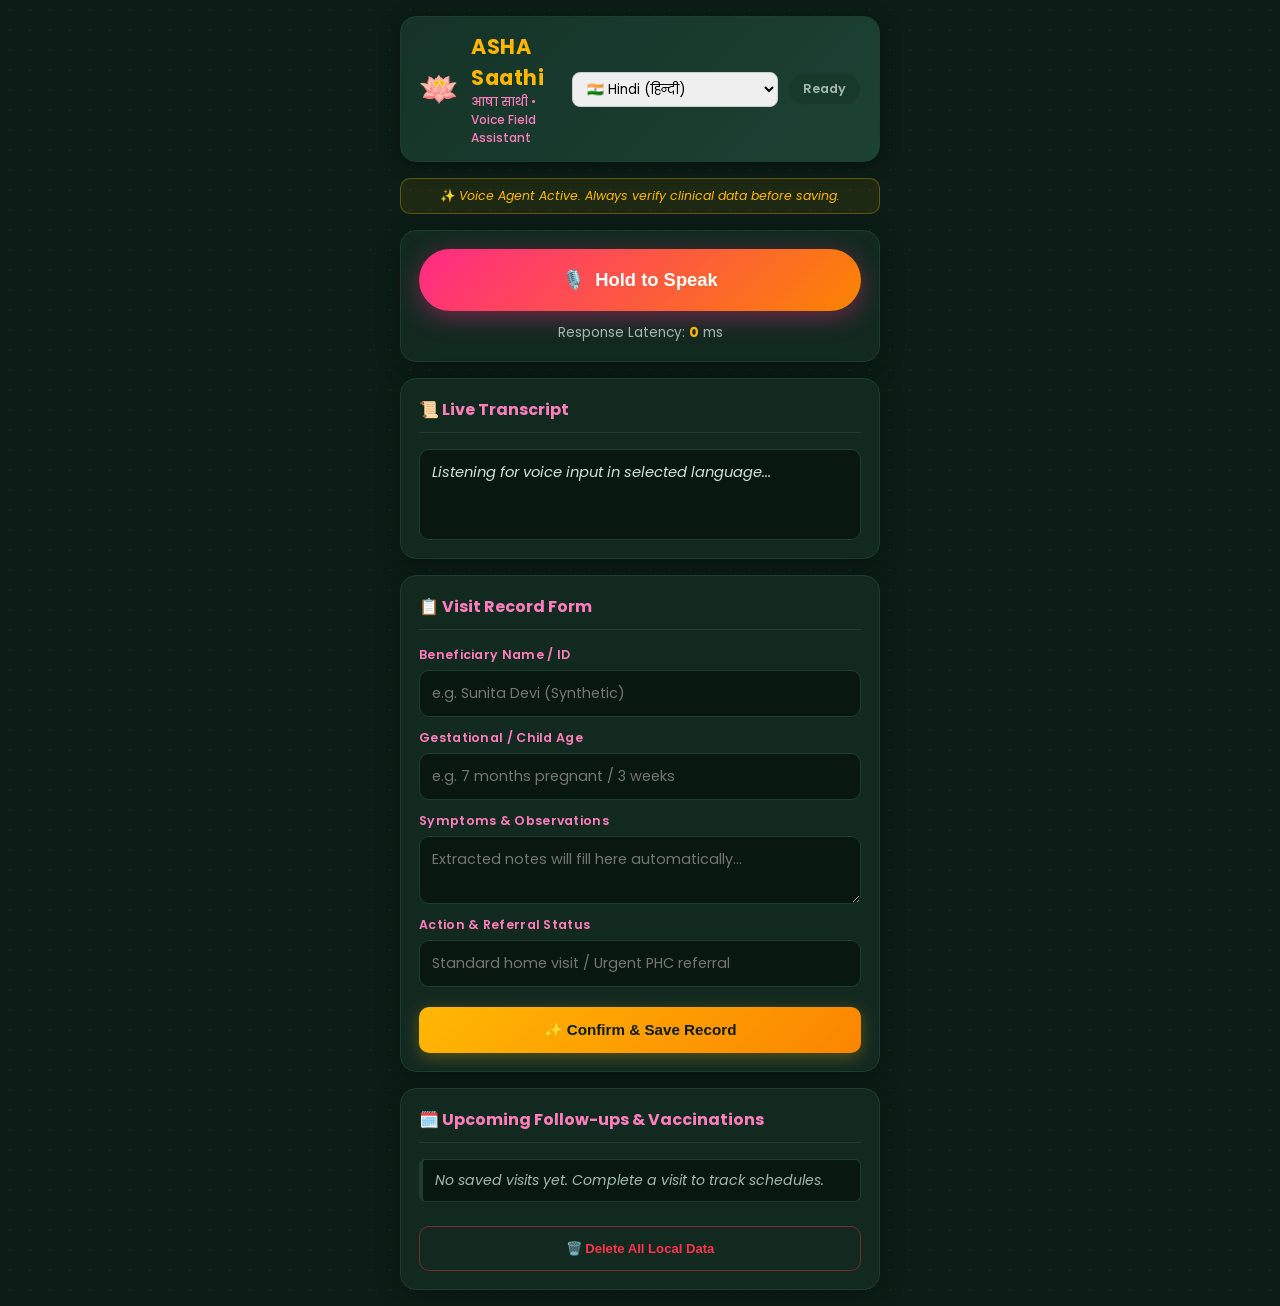
<file: app/index.html>
<!DOCTYPE html>
<html lang="en">
<head>
  <meta charset="UTF-8" />
  <meta name="viewport" content="width=device-width, initial-scale=1.0"/>
  <title>ASHA Saathi - आषा साथी</title>
  <link rel="stylesheet" href="styles.css" />
  <!-- Google Fonts for warm, elegant typography -->
  <link href="https://fonts.googleapis.com/css2?family=Poppins:wght@400;500;600;700&display=swap" rel="stylesheet">
</head>
<body>
  <div class="app-container">
    <!-- Traditional Header with Decorative Motif & Language Selector -->
    <header class="app-header">
      <div class="brand-title">
        <span class="lotus-icon">🪷</span>
        <div>
          <h1>ASHA Saathi</h1>
          <p class="subtitle">आषा साथी • Voice Field Assistant</p>
        </div>
      </div>
      <div class="header-controls" style="display: flex; gap: 10px; align-items: center;">
        <select id="language-select" class="lang-dropdown" style="padding: 6px 10px; border-radius: 8px; border: 1px solid #ccc; font-family: 'Poppins', sans-serif;">
          <option value="hi-IN">🇮🇳 Hindi (हिन्दी)</option>
          <option value="en-IN">🇬🇧 English</option>
          <option value="ta-IN">🇮🇳 Tamil (தமிழ்)</option>
          <option value="te-IN">🇮🇳 Telugu (తెలుగు)</option>
          <option value="bn-IN">🇮🇳 Bengali (বাংলা)</option>
          <option value="mr-IN">🇮🇳 Marathi (मराठी)</option>
          <option value="gu-IN">🇮🇳 Gujarati (ગુજરાતી)</option>
          <option value="kn-IN">🇮🇳 Kannada (ಕನ್ನಡ)</option>
          <option value="ml-IN">🇮🇳 Malayalam (മലയാളം)</option>
          <option value="pa-IN">🇮🇳 Punjabi (ਪੰਜਾਬੀ)</option>
        </select>
        <div class="status-badge" id="status-badge">Ready</div>
      </div>
    </header>

    <!-- AI Disclosure Banner -->
    <div class="ai-disclosure">
      ✨ <em>Voice Agent Active. Always verify clinical data before saving.</em>
    </div>

    <!-- Danger Alert Banner (Hidden by default, pulses with urgency) -->
    <div class="danger-banner hidden" id="danger-banner">
      🚨 <strong id="danger-title">DANGER SIGN DETECTED</strong>
      <p id="danger-msg">Immediate PHC referral required!</p>
    </div>

    <!-- Voice Control & Metrics -->
    <section class="voice-section card-traditional">
      <div class="mic-glow-wrapper">
        <button id="talk-btn" class="talk-btn">
          <span class="mic-icon">🎙️</span> 
          <span class="btn-text">Hold to Speak</span>
        </button>
      </div>
      <div class="metrics">
        <span>Response Latency: <strong id="latency-val">0</strong> ms</span>
      </div>
    </section>

    <!-- Live Transcript -->
    <section class="card-traditional">
      <h3>📜 Live Transcript</h3>
      <div class="transcript-box" id="transcript-box">
        <em>Listening for voice input in selected language...</em>
      </div>
    </section>

    <!-- Visit Information Form -->
    <section class="card-traditional">
      <h3>📋 Visit Record Form</h3>
      <form id="visit-form">
        <div class="input-group">
          <label>Beneficiary Name / ID</label>
          <input type="text" id="field-name" placeholder="e.g. Sunita Devi (Synthetic)" />
        </div>

        <div class="input-group">
          <label>Gestational / Child Age</label>
          <input type="text" id="field-age" placeholder="e.g. 7 months pregnant / 3 weeks" />
        </div>

        <div class="input-group">
          <label>Symptoms & Observations</label>
          <textarea id="field-symptoms" placeholder="Extracted notes will fill here automatically..."></textarea>
        </div>

        <div class="input-group">
          <label>Action & Referral Status</label>
          <input type="text" id="field-action" placeholder="Standard home visit / Urgent PHC referral" />
        </div>

        <button type="button" id="save-btn" class="btn btn-save">✨ Confirm & Save Record</button>
      </form>
    </section>

    <!-- Follow-up List -->
    <section class="card-traditional">
      <h3>🗓️ Upcoming Follow-ups & Vaccinations</h3>
      <ul id="followup-list" class="followup-list">
        <li class="empty-state">No saved visits yet. Complete a visit to track schedules.</li>
      </ul>
      <button id="clear-storage-btn" class="btn btn-danger-outline">🗑️ Delete All Local Data</button>
    </section>
  </div>

  <script type="module" src="app.js"></script>
</body>
</html>
</file>
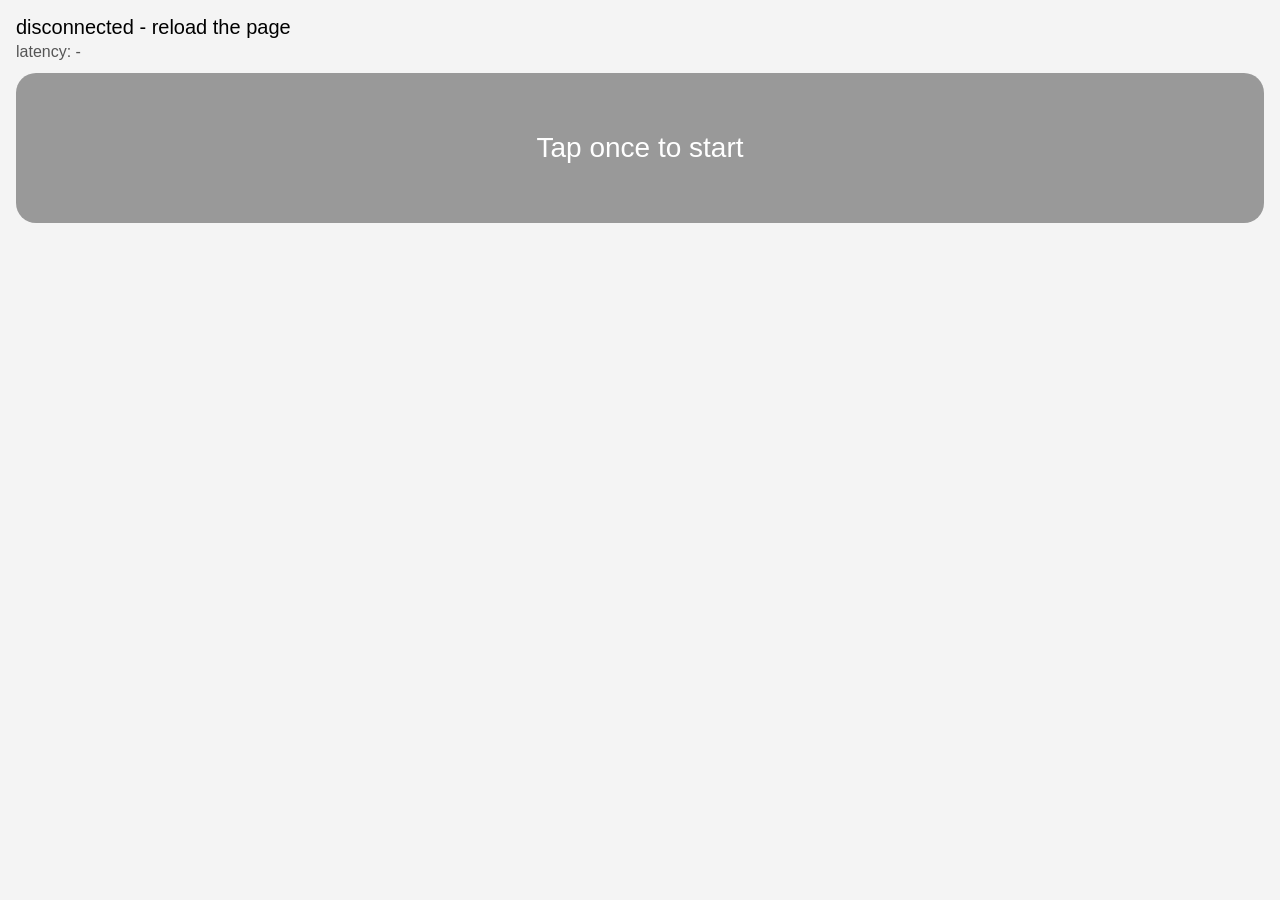
<file: voice/index.html>
<!doctype html>
<html>
<head>
<meta charset="utf-8">
<meta name="viewport" content="width=device-width, initial-scale=1">
<title>ASHA Voice</title>
<style>
  body { font-family: sans-serif; margin: 0; padding: 16px; background: #f4f4f4; }
  #status { font-size: 20px; margin-bottom: 4px; }
  #latency { font-size: 16px; color: #555; margin-bottom: 12px; }
  #talk { width: 100%; height: 150px; font-size: 28px; border: none;
          border-radius: 20px; background: #1a7f4b; color: #fff; }
  #talk.active { background: #c0392b; }
  #talk:disabled { background: #999; }
  #log { margin-top: 16px; font-size: 22px; white-space: pre-wrap; }
</style>
</head>
<body>
<div id="status">connecting...</div>
<div id="latency">latency: -</div>
<button id="talk" disabled>Tap once to start</button>
<div id="banner" style="display:none;background:#c0392b;color:#fff;font-size:28px;padding:16px;border-radius:12px;margin-top:12px;">REFER TO PHC NOW</div>
<pre id="form" style="font-size:16px;"></pre>
<div id="log"></div>

<script>
const SR = 16000;
const statusEl = document.getElementById("status");
const latencyEl = document.getElementById("latency");
const talk = document.getElementById("talk");
const logEl = document.getElementById("log");
let ws, ctx, node, streaming = false, micReady = false;
let tRelease = 0, waitingFirstAudio = false;
let nextTime = 0, leftover = null;
let sources = [], ignoreAudio = false;

function connect() {
  const proto = location.protocol === "https:" ? "wss://" : "ws://";
  ws = new WebSocket(proto + location.host + "/ws");
  ws.binaryType = "arraybuffer";
  ws.onopen = () => { statusEl.textContent = "connected"; talk.disabled = false; };
  ws.onclose = () => { statusEl.textContent = "disconnected - reload the page"; talk.disabled = true; };
  ws.onmessage = (e) => {
    if (typeof e.data !== "string") { onAudio(e.data); return; }
    const m = JSON.parse(e.data);
    if (m.type === "transcript") logEl.textContent += "You: " + m.text + "\n";
    else if (m.type === "tts_start") { ignoreAudio = false; statusEl.textContent = "speaking"; }
    else if (m.type === "tts_end") { if (!streaming) statusEl.textContent = "ready"; }
    else if (m.type === "brain") {
      document.getElementById("form").textContent = JSON.stringify(m.form_state, null, 2);
      const isDanger = Boolean(m.danger_flag || m.danger_detected || (m.danger_flags && m.danger_flags.length));
      document.getElementById("banner").style.display = isDanger ? "block" : "none";
      if (m.reply_text) logEl.textContent += "Assistant: " + m.reply_text + "\n";
    }
    else if (m.type === "error") logEl.textContent += "ERROR: " + m.message + "\n";
  };
}

function onAudio(buf) {
  if (ignoreAudio) return;
  if (waitingFirstAudio) {
    waitingFirstAudio = false;
    latencyEl.textContent = "latency: " + Math.round(performance.now() - tRelease) + " ms";
  }
  playChunk(buf);
}

function stopPlayback() {
  sources.forEach((s) => { try { s.stop(); } catch (e) {} });
  sources = [];
  nextTime = 0;
  leftover = null;
}

function playChunk(arrBuf) {
  let bytes = new Uint8Array(arrBuf);
  if (leftover) {
    const m = new Uint8Array(leftover.length + bytes.length);
    m.set(leftover); m.set(bytes, leftover.length);
    bytes = m; leftover = null;
  }
  if (bytes.length % 2) {
    leftover = bytes.slice(bytes.length - 1);
    bytes = bytes.slice(0, bytes.length - 1);
  }
  if (bytes.length === 0) return;
  const i16 = new Int16Array(bytes.buffer, bytes.byteOffset, bytes.length / 2);
  const f32 = new Float32Array(i16.length);
  for (let i = 0; i < i16.length; i++) f32[i] = i16[i] / 32768;
  const ab = ctx.createBuffer(1, f32.length, SR);
  ab.copyToChannel(f32, 0);
  const src = ctx.createBufferSource();
  src.buffer = ab;
  src.connect(ctx.destination);
  const now = ctx.currentTime;
  if (nextTime < now + 0.02) nextTime = now + 0.02;
  src.start(nextTime);
  nextTime += ab.duration;
  sources.push(src);
  src.onended = () => { sources = sources.filter((s) => s !== src); };
}

async function initMic() {
  const stream = await navigator.mediaDevices.getUserMedia({
    audio: { channelCount: 1, echoCancellation: true, noiseSuppression: true }
  });
  ctx = new AudioContext({ sampleRate: SR });
  const src = ctx.createMediaStreamSource(stream);
  const code = `
    class P extends AudioWorkletProcessor {
      constructor() { super(); this.buf = new Int16Array(512); this.n = 0; }
      process(inputs) {
        const ch = inputs[0][0];
        if (!ch) return true;
        for (let i = 0; i < ch.length; i++) {
          const s = Math.max(-1, Math.min(1, ch[i]));
          this.buf[this.n++] = s < 0 ? s * 32768 : s * 32767;
          if (this.n === 512) {
            this.port.postMessage(this.buf.slice().buffer);
            this.n = 0;
          }
        }
        return true;
      }
    }
    registerProcessor("pcm", P);`;
  await ctx.audioWorklet.addModule(
    URL.createObjectURL(new Blob([code], { type: "application/javascript" }))
  );
  node = new AudioWorkletNode(ctx, "pcm");
  node.port.onmessage = (e) => {
    if (streaming && ws.readyState === 1) ws.send(e.data);
  };
  const mute = ctx.createGain();
  mute.gain.value = 0;
  src.connect(node);
  node.connect(mute);
  mute.connect(ctx.destination);
}

talk.addEventListener("pointerdown", async (e) => {
  e.preventDefault();
  if (!micReady) {
    try {
      await initMic();
      await ctx.resume();
      micReady = true;
      talk.textContent = "Hold to talk";
      ws.send('{"type":"hello"}');
    } catch (err) {
      statusEl.textContent = "mic error: " + err.message;
    }
    return;
  }
  // BARGE-IN: stop the agent the moment she presses the button
  ignoreAudio = true;
  stopPlayback();
  waitingFirstAudio = false;
  ws.send('{"type":"interrupt"}');

  await ctx.resume();
  streaming = true;
  talk.classList.add("active");
  talk.textContent = "Listening...";
  statusEl.textContent = "listening";
});

function stopTalking() {
  if (!streaming) return;
  streaming = false;
  talk.classList.remove("active");
  talk.textContent = "Hold to talk";
  statusEl.textContent = "processing...";
  tRelease = performance.now();
  waitingFirstAudio = true;
  ws.send('{"type":"commit"}');
}
talk.addEventListener("pointerup", stopTalking);
talk.addEventListener("pointerleave", stopTalking);

connect();
</script>
</body>
</html>
</file>
<file: app/styles.css>
:root {
  /* Rich aesthetic palette */
  --bg-deep-emerald: #0b1d16;
  --card-dark: #122920;
  --card-border: #1d3d30;
  
  --vibrant-pink: #ff2a85;
  --soft-pink: #ff7ebb;
  --marigold-gold: #ffb703;
  --marigold-orange: #fb8500;
  
  --danger-red: #ff334b;
  --text-main: #f4f6f5;
  --text-muted: #a3b8b0;
}

body {
  font-family: 'Poppins', -apple-system, BlinkMacSystemFont, sans-serif;
  background-color: var(--bg-deep-emerald);
  color: var(--text-main);
  margin: 0;
  padding: 16px;
  background-image: radial-gradient(rgba(255, 42, 133, 0.08) 1px, transparent 1px);
  background-size: 20px 20px;
}

.app-container {
  max-width: 480px;
  margin: 0 auto;
  display: flex;
  flex-direction: column;
  gap: 16px;
}

/* Header */
.app-header {
  display: flex;
  justify-content: space-between;
  align-items: center;
  background: linear-gradient(135deg, #153328, #1c4234);
  padding: 14px 18px;
  border-radius: 16px;
  border: 1px solid var(--card-border);
  box-shadow: 0 4px 20px rgba(0, 0, 0, 0.4);
}

.brand-title {
  display: flex;
  align-items: center;
  gap: 12px;
}

.lotus-icon {
  font-size: 2rem;
  animation: floatLotus 3s ease-in-out infinite;
}

.app-header h1 {
  margin: 0;
  font-size: 1.3rem;
  color: var(--marigold-gold);
  font-weight: 700;
  letter-spacing: 0.5px;
}

.subtitle {
  margin: 0;
  font-size: 0.75rem;
  color: var(--soft-pink);
  font-weight: 500;
}

.status-badge {
  background: #18382c;
  color: var(--text-muted);
  padding: 6px 14px;
  border-radius: 20px;
  font-size: 0.8rem;
  font-weight: 600;
  border: 1px solid var(--card-border);
  transition: all 0.3s ease;
}

.status-badge.active { 
  background: rgba(255, 42, 133, 0.2); 
  color: var(--vibrant-pink); 
  border-color: var(--vibrant-pink); 
}
.status-badge.speaking { 
  background: rgba(255, 183, 3, 0.2); 
  color: var(--marigold-gold); 
  border-color: var(--marigold-gold); 
}

/* Banners */
.ai-disclosure {
  font-size: 0.78rem;
  background: rgba(255, 183, 3, 0.08);
  border: 1px solid rgba(255, 183, 3, 0.3);
  color: var(--marigold-gold);
  padding: 8px 12px;
  border-radius: 10px;
  text-align: center;
}

.danger-banner {
  background: rgba(255, 51, 75, 0.15);
  border: 2px dashed var(--danger-red);
  color: #ff99a8;
  padding: 14px;
  border-radius: 12px;
  animation: pulseAlert 1.2s infinite;
  text-align: center;
}

.danger-banner strong {
  color: var(--danger-red);
  font-size: 1.05rem;
}

.hidden { display: none; }

/* Cards */
.card-traditional {
  background: var(--card-dark);
  padding: 18px;
  border-radius: 16px;
  border: 1px solid var(--card-border);
  box-shadow: 0 6px 24px rgba(0, 0, 0, 0.3);
}

.card-traditional h3 {
  margin-top: 0;
  font-size: 1rem;
  color: var(--soft-pink);
  border-bottom: 1px solid var(--card-border);
  padding-bottom: 10px;
}

/* Voice Button */
.voice-section {
  text-align: center;
}

.talk-btn {
  width: 100%;
  padding: 20px;
  font-size: 1.15rem;
  font-weight: 700;
  color: #ffffff;
  background: linear-gradient(135deg, var(--vibrant-pink), var(--marigold-orange));
  border: none;
  border-radius: 50px;
  box-shadow: 0 6px 25px rgba(255, 42, 133, 0.4);
  cursor: pointer;
  display: flex;
  align-items: center;
  justify-content: center;
  gap: 10px;
  transition: all 0.2s ease;
}

.talk-btn:active {
  transform: scale(0.97);
  box-shadow: 0 2px 12px rgba(255, 42, 133, 0.5);
}

.metrics {
  margin-top: 12px;
  font-size: 0.85rem;
  color: var(--text-muted);
}

.metrics strong {
  color: var(--marigold-gold);
}

/* Form Controls */
.transcript-box {
  min-height: 65px;
  background: #091711;
  padding: 12px;
  border-radius: 10px;
  border: 1px solid var(--card-border);
  font-size: 0.92rem;
  color: #d1e0d9;
  line-height: 1.4;
}

.input-group {
  margin-bottom: 12px;
  display: flex;
  flex-direction: column;
  gap: 6px;
}

label {
  font-size: 0.78rem;
  font-weight: 600;
  color: var(--soft-pink);
  letter-spacing: 0.3px;
}

input, textarea {
  padding: 12px;
  border: 1px solid var(--card-border);
  border-radius: 10px;
  font-size: 0.9rem;
  background: #091711;
  color: #ffffff;
  font-family: inherit;
}

input:focus, textarea:focus {
  outline: none;
  border-color: var(--vibrant-pink);
  box-shadow: 0 0 8px rgba(255, 42, 133, 0.3);
}

/* Buttons */
.btn {
  width: 100%;
  padding: 14px;
  border: none;
  border-radius: 10px;
  font-weight: 700;
  cursor: pointer;
  font-size: 0.95rem;
  transition: all 0.2s ease;
}

.btn-save {
  background: linear-gradient(135deg, var(--marigold-gold), var(--marigold-orange));
  color: #0b1d16;
  margin-top: 8px;
  box-shadow: 0 4px 16px rgba(255, 183, 3, 0.3);
}

.btn-save:hover {
  transform: translateY(-1px);
  box-shadow: 0 6px 20px rgba(255, 183, 3, 0.4);
}

.btn-danger-outline {
  background: transparent;
  color: var(--danger-red);
  border: 1px solid rgba(255, 51, 75, 0.4);
  margin-top: 12px;
  font-size: 0.82rem;
}

.btn-danger-outline:hover {
  background: rgba(255, 51, 75, 0.1);
}

.followup-list {
  list-style: none;
  padding: 0;
  margin: 0 0 12px 0;
  font-size: 0.88rem;
}

.followup-list li {
  padding: 10px 12px;
  background: #091711;
  border-left: 4px solid var(--vibrant-pink);
  margin-bottom: 8px;
  border-radius: 6px;
  border-top: 1px solid var(--card-border);
  border-right: 1px solid var(--card-border);
  border-bottom: 1px solid var(--card-border);
}

.empty-state {
  color: var(--text-muted);
  font-style: italic;
  border-left-color: var(--card-border) !important;
}

/* Animations */
@keyframes floatLotus {
  0%, 100% { transform: translateY(0); }
  50% { transform: translateY(-4px); }
}

@keyframes pulseAlert {
  0% { opacity: 1; transform: scale(1); }
  50% { opacity: 0.85; transform: scale(1.01); }
  100% { opacity: 1; transform: scale(1); }
}
</file>
